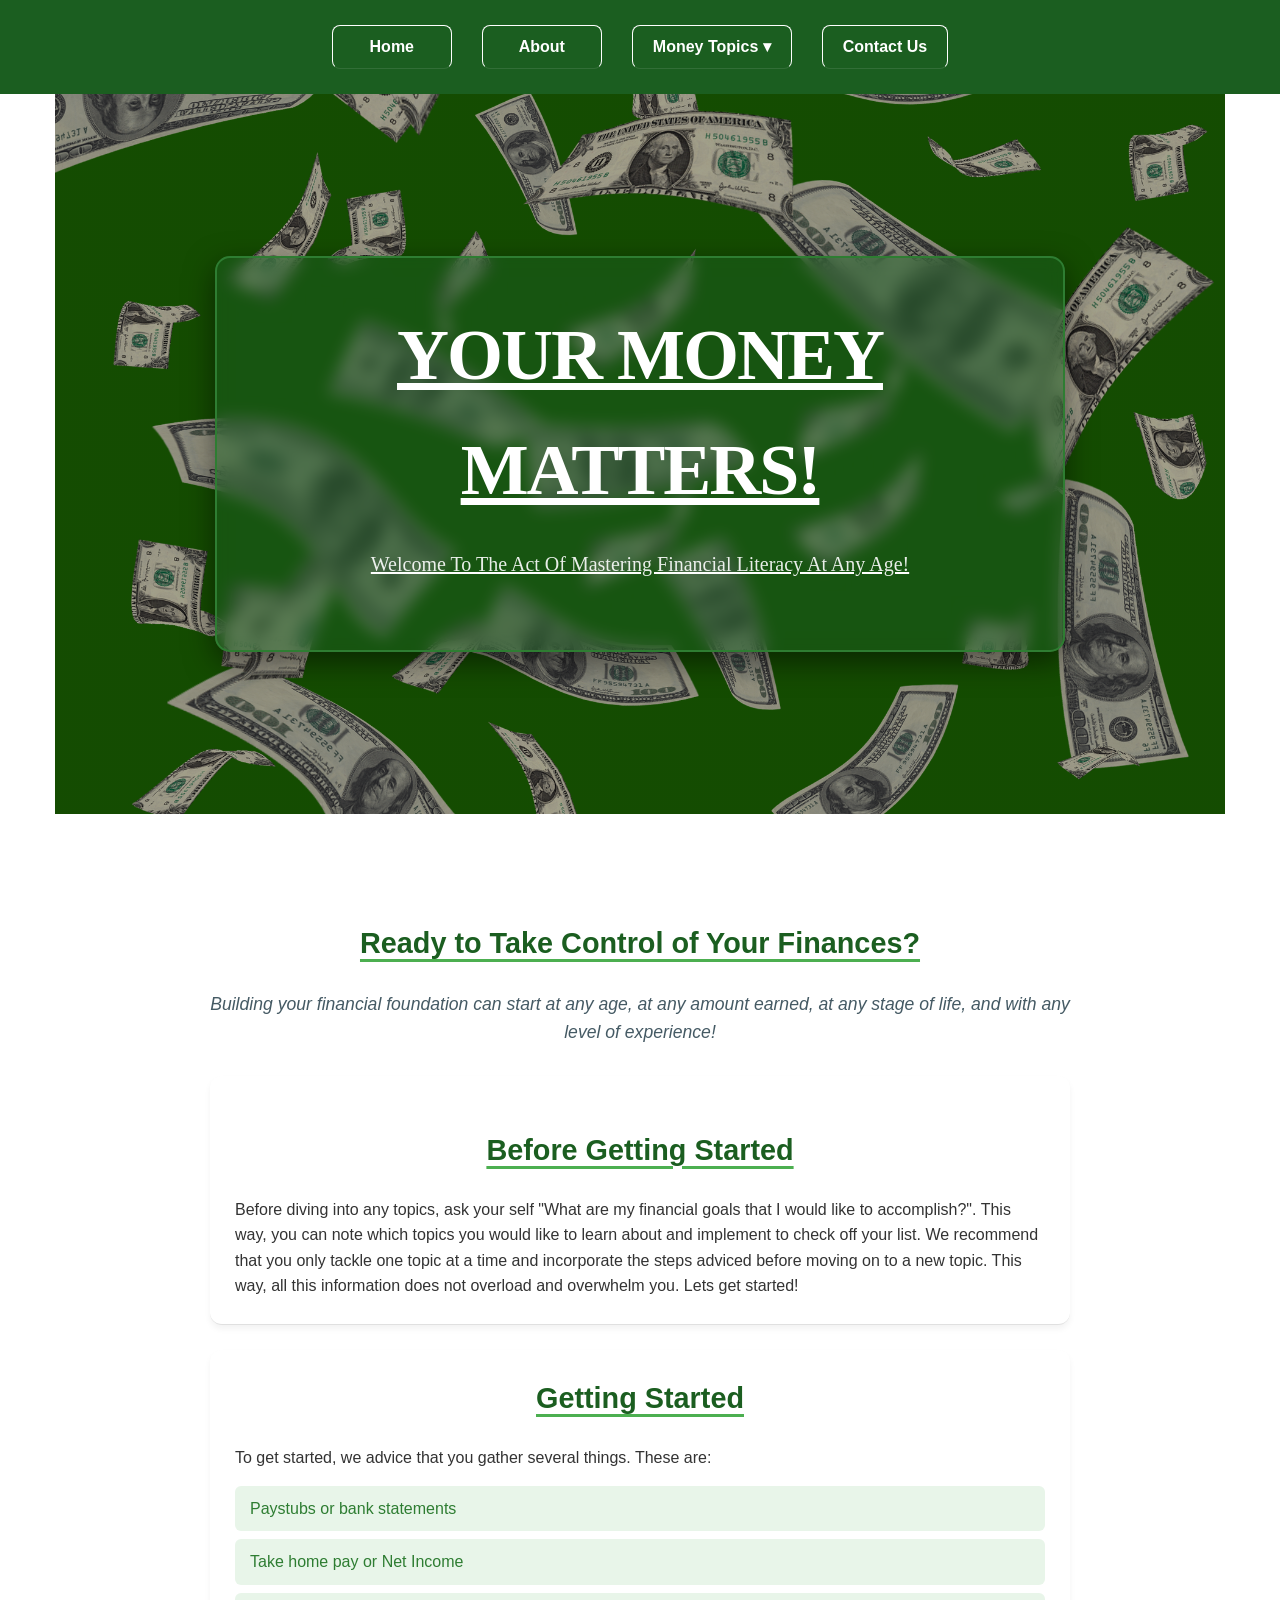
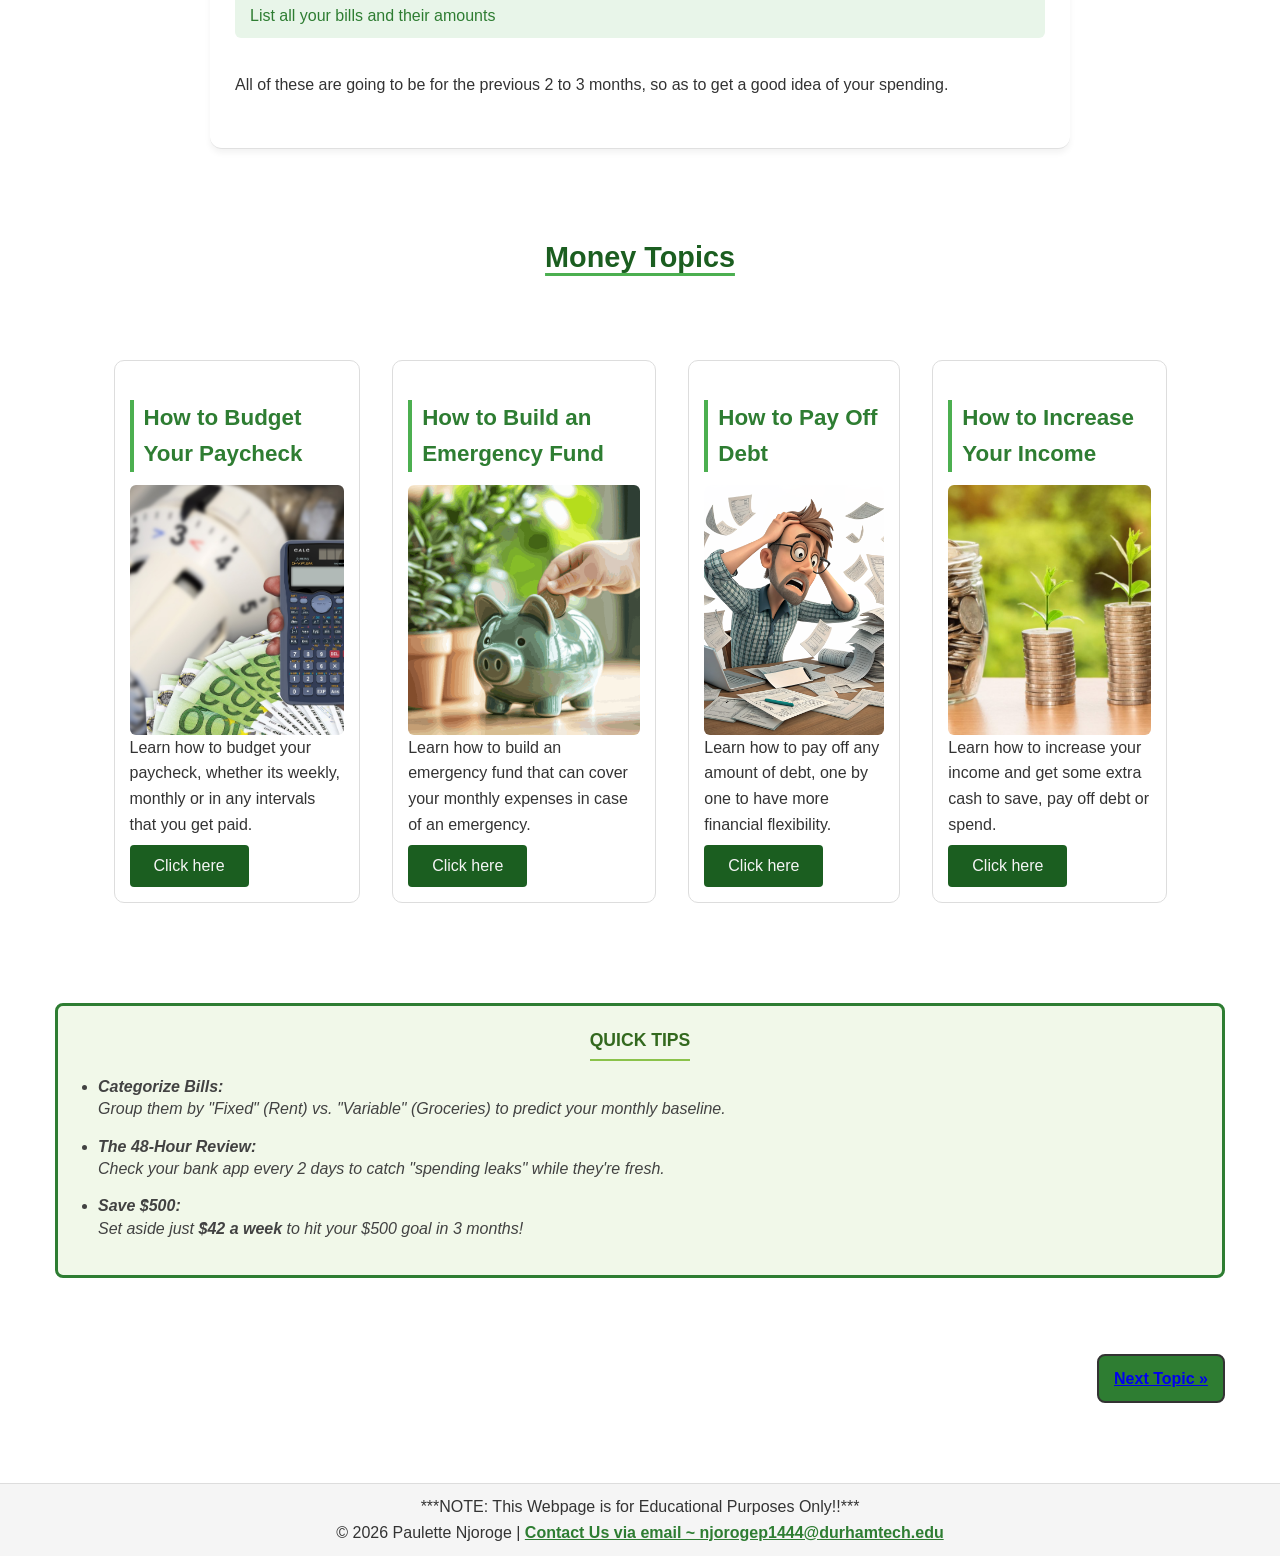
<file: index.html>
<!DOCTYPE html>
<html lang="en">
<head>
    <meta charset="UTF-8">
    <meta name="viewport" content="width=device-width, initial-scale=1.0">
    <title>How to Build a Web Page</title>
    <link rel="stylesheet" href="./css/styles.css">
</head>
<body>

    <nav class="navbar">
        <div class="logo"></div>
        <input type="checkbox" id="menu-toggle" class="menu-checkbox">
        <label for="menu-toggle" class="hamburger">&#9776;</label>

        
        <ul class="nav-links">
            <li><a href="index.html">Home</a></li>
            <li><a href="About.html">About</a></li>
            
            <li class="dropdown"><a href="#Topics" class="dropbtn">Money Topics ▾</a>
                <ul class="dropdown-content">
                    <li><a href="lesson1.html">Budgeting</a></li>
                    <li><a href="lesson2.html">Emergency Fund</a></li>
                    <li><a href="lesson3.html">Debt</a></li>
                    <li><a href="lesson4.html">Income</a></li>
                </ul>
            </li>
            
            <li><a href="ContactUs.html">Contact Us</a></li>
        </ul>

    </nav>

    <main>
        <section id="hero">
            <div class="hero-container">
                <div class="hero-text">
                    <h1>YOUR MONEY MATTERS!</h1>
                    <p>Welcome To The Act Of Mastering Financial Literacy At Any Age!</p>
                </div>
            </div>
        </section>
        <br>
        
        <section id="Intro">
            <h2>Ready to Take Control of Your Finances?</h2>
            <p>Building your financial foundation can start at any age, at any amount earned, 
                at any stage of life, and with any level of experience! </p>
            <article>
                <br>
                <h2>Before Getting Started</h2>
                <p>Before diving into any topics, ask your self "What are my financial goals that I would like to accomplish?". This way, you can note which topics you would like to learn about and implement to check off your list. We recommend
                    that you  only tackle one topic at a time and incorporate the steps adviced before moving on to a new topic. This way, all this information does not overload and overwhelm you. Lets get started!
                </p>
            </article>
            <article>
                <h2>Getting Started</h2>
                <p>To get started, we advice that you gather several things. These are:</p>
                    <ul>
                        <li> Paystubs or bank statements</li>
                        <li> Take home pay or Net Income</li>
                        <li> List all your bills and their amounts</li>
                    </ul>
                    <br>
                <p>All of these are going to be for the previous 2 to 3 months, so as to get a good idea of your spending.</p>
                    <br>
            </article>
        </section>
        <section id="Topics">
                <h2>Money Topics</h2>
                <div class="grid-columns"> 
                    <div>
                        <h3>How to Budget Your Paycheck</h3>
                        <img src="images/Budget.jpg" alt="picture showing a calculator and money">
                        <p> Learn how to budget your paycheck, whether its weekly, monthly or in any intervals that you get paid.
                            <br>
                            <a href="lesson1.html">Click here</a>
                        </p>
                    </div>
                    <div>
                        <h3>How to Build an Emergency Fund</h3>
                        <img src="images/PiggyBank.png" alt="picture showing money going into a piggy bank">
                        <p>Learn how to build an emergency fund that can cover your monthly expenses in case of an emergency.
                            <br>
                            <a href="lesson2.html">Click here</a>
                        </p>
                    </div>
                    <div>
                        <h3>How to Pay Off Debt</h3>
                        <img src="images/DebtMan.png" alt="picture showing a man with bills">
                        <p>Learn how to pay off any amount of debt, one by one to have more financial flexibility.
                            <br>
                            <a href="lesson3.html">Click here</a>
                        </p>
                    </div>
                    <div>
                        <h3>How to Increase Your Income</h3>
                        <img src="images/MoneyGrowingPlants.jpg" alt="picture showing money growing">
                        <p>Learn how to increase your income and get some extra cash to save, pay off debt or spend.
                            <br>
                            <a href="lesson4.html">Click here</a>
                        </p>
                    </div>
                </div>
        </section>
        <aside>
            <h4>Quick Tips</h4>
            <ul>
                <li><strong>Categorize Bills:</strong> <br> Group them by "Fixed" (Rent) vs. "Variable" (Groceries) to predict your monthly baseline.</li>
                <li><strong>The 48-Hour Review:</strong> <br> Check your bank app every 2 days to catch "spending leaks" while they're fresh.</li>
                <li><strong>Save $500:</strong> <br> Set aside just <strong> $42 a week</strong> to hit your $500 goal in 3 months!</li>
            </ul>

        </aside>
        <br>
        <div id="Pages">
            <div class="next-box">
                <a href="lesson1.html">Next Topic &raquo;</a>
            </div>
        </div>
    </main>

    <footer>
        <p>***NOTE: This Webpage is for Educational Purposes Only!!***</p>
        <p>&copy; 2026 Paulette Njoroge | <a href="mailto:njorogep1444@durhamtech.edu">Contact Us via email ~ njorogep1444@durhamtech.edu</a></p>
    </footer>

</body>
</html>
</file>
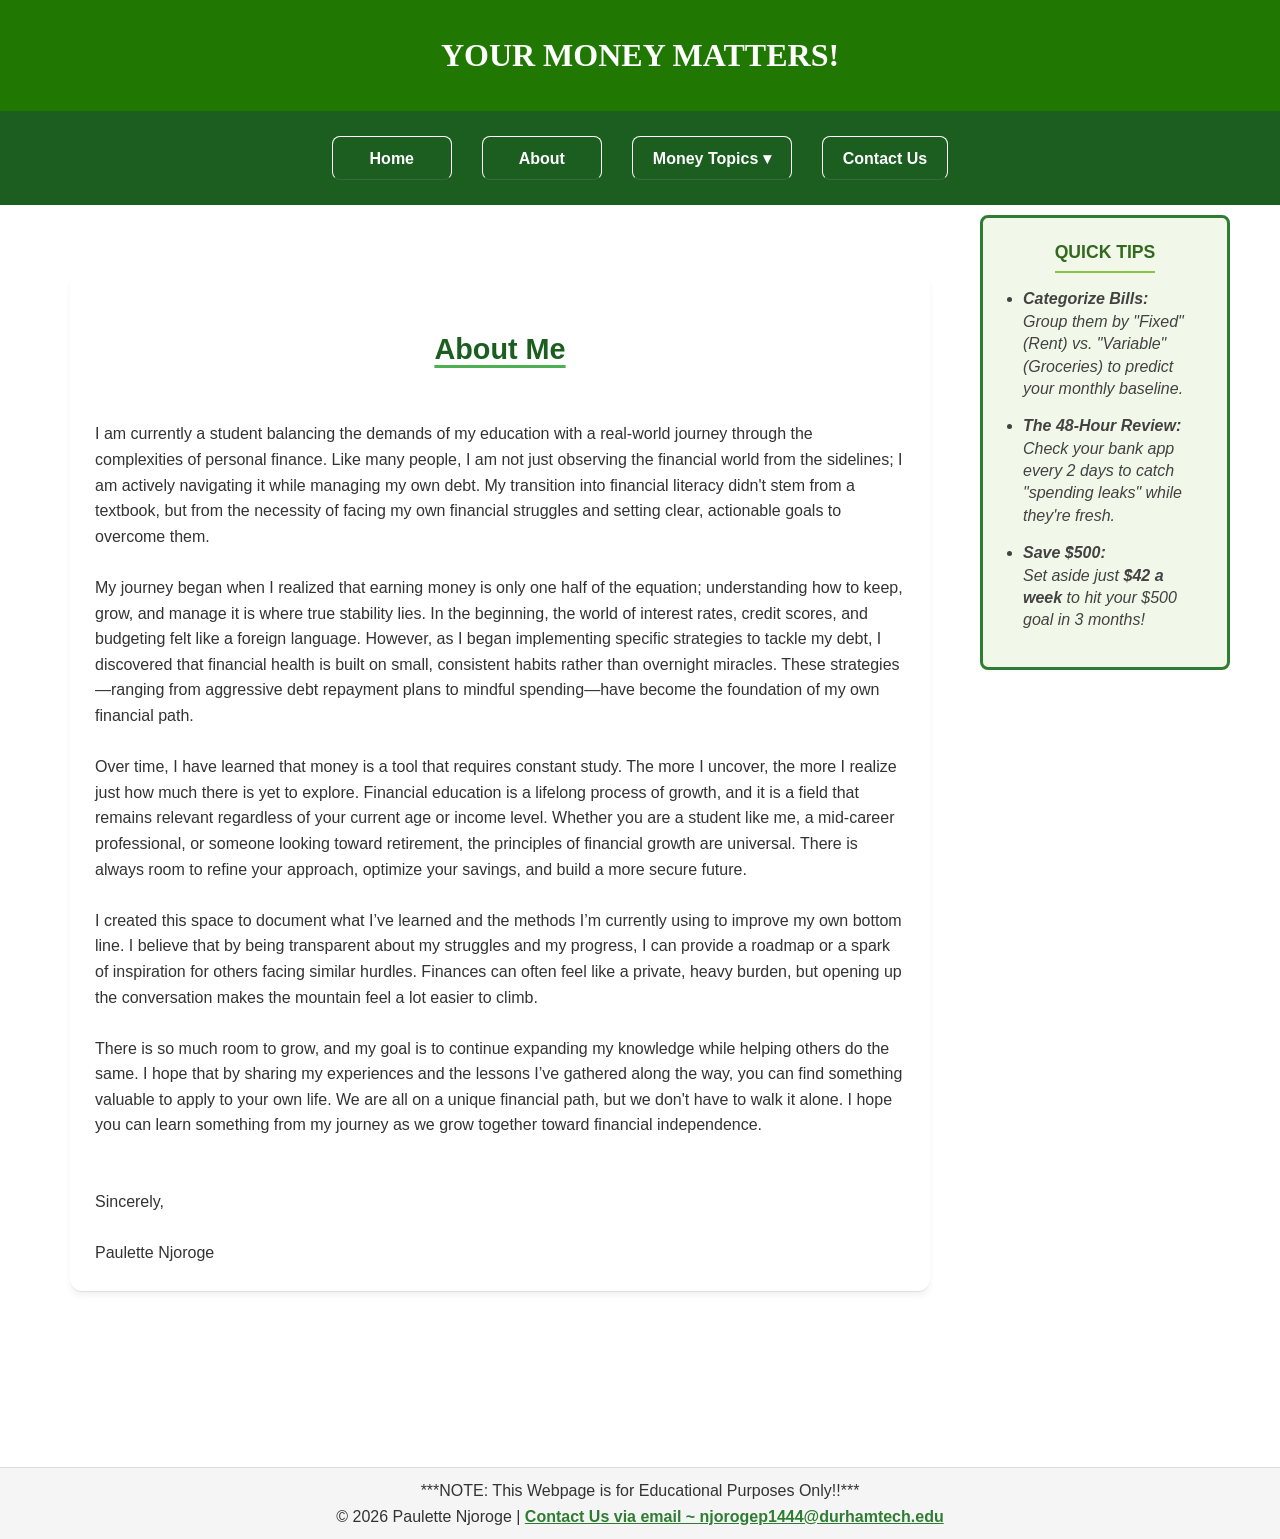
<file: About.html>
<!DOCTYPE html>
<html lang="en">
<head>
    <meta charset="UTF-8">
    <meta name="viewport" content="width=device-width, initial-scale=1.0">
    <title>How to Build a Web Page</title>
    <link rel="stylesheet" href="./css/styles.css">
</head>
<body>

    <header>
        <div class="header">
            <h1>YOUR MONEY MATTERS!</h1>
        </div>
    </header>

    <nav class="navbar">
        <div class="logo"></div>
        <input type="checkbox" id="menu-toggle" class="menu-checkbox">
        <label for="menu-toggle" class="hamburger">&#9776;</label>

        
        <ul class="nav-links">
            <li><a href="index.html">Home</a></li>
            <li><a href="About.html">About</a></li>
            
            <li class="dropdown"><a href="#Topics" class="dropbtn">Money Topics ▾</a>
                <ul class="dropdown-content">
                    <li><a href="lesson1.html">Budgeting</a></li>
                    <li><a href="lesson2.html">Emergency Fund</a></li>
                    <li><a href="lesson3.html">Debt</a></li>
                    <li><a href="lesson4.html">Income</a></li>
                </ul>
            </li>
            
            <li><a href="ContactUs.html">Contact Us</a></li>
        </ul>

    </nav>

    <main class="main-side-pages">
        <div id="Intro">
            <article>
                <br>
                <h2>About Me</h2>
                <br>
                <p>
                    I am currently a student balancing the demands of my education with a real-world journey through the complexities of personal finance. Like many people, I am not just observing the financial world from the sidelines; 
                    I am actively navigating it while managing my own debt. My transition into financial literacy didn't stem from a textbook, but from the necessity of facing my own financial struggles and setting clear, actionable goals to overcome them.
                    <br>
                    <br>
                    My journey began when I realized that earning money is only one half of the equation; understanding how to keep, grow, and manage it is where true stability lies. In the beginning, the world of interest rates, credit scores, and budgeting felt like a foreign language.
                    However, as I began implementing specific strategies to tackle my debt, I discovered that financial health is built on small, consistent habits rather than overnight miracles. These strategies—ranging from aggressive debt repayment plans to mindful spending—have become the foundation of my own financial path. 
                    <br>
                    <br>
                    Over time, I have learned that money is a tool that requires constant study. The more I uncover, the more I realize just how much there is yet to explore. Financial education is a lifelong process of growth, and it is a field that remains relevant regardless of your current age or income level.
                     Whether you are a student like me, a mid-career professional, or someone looking toward retirement, the principles of financial growth are universal. There is always room to refine your approach, optimize your savings, and build a more secure future.
                    <br>
                    <br>
                    I created this space to document what I’ve learned and the methods I’m currently using to improve my own bottom line. I believe that by being transparent about my struggles and my progress, I can provide a roadmap or a spark of inspiration for others facing similar hurdles. 
                    Finances can often feel like a private, heavy burden, but opening up the conversation makes the mountain feel a lot easier to climb.
                    <br>
                    <br>
                    There is so much room to grow, and my goal is to continue expanding my knowledge while helping others do the same. I hope that by sharing my experiences and the lessons I’ve gathered along the way, you can find something valuable to apply to your own life. We are all on a unique financial path, but we don't have to walk it alone.
                    I hope you can learn something from my journey as we grow together toward financial independence.
                    <br>
                    <br>
                    <br>
                    Sincerely, 
                    <br>
                    <br>
                    Paulette Njoroge
                </p>
            </article>
        </div>

        <aside>
            <h4>Quick Tips</h4>
            <ul>
                <li><strong>Categorize Bills:</strong> <br> Group them by "Fixed" (Rent) vs. "Variable" (Groceries) to predict your monthly baseline.</li>
                <li><strong>The 48-Hour Review:</strong> <br> Check your bank app every 2 days to catch "spending leaks" while they're fresh.</li>
                <li><strong>Save $500:</strong> <br> Set aside just <strong> $42 a week</strong> to hit your $500 goal in 3 months!</li>
            </ul>
        </aside>
    </main>

    <footer>
        <p>***NOTE: This Webpage is for Educational Purposes Only!!***</p>
        <p>&copy; 2026 Paulette Njoroge | <a href="mailto:njorogep1444@durhamtech.edu">Contact Us via email ~ njorogep1444@durhamtech.edu</a></p>
    </footer>

</body>
</html>
</file>
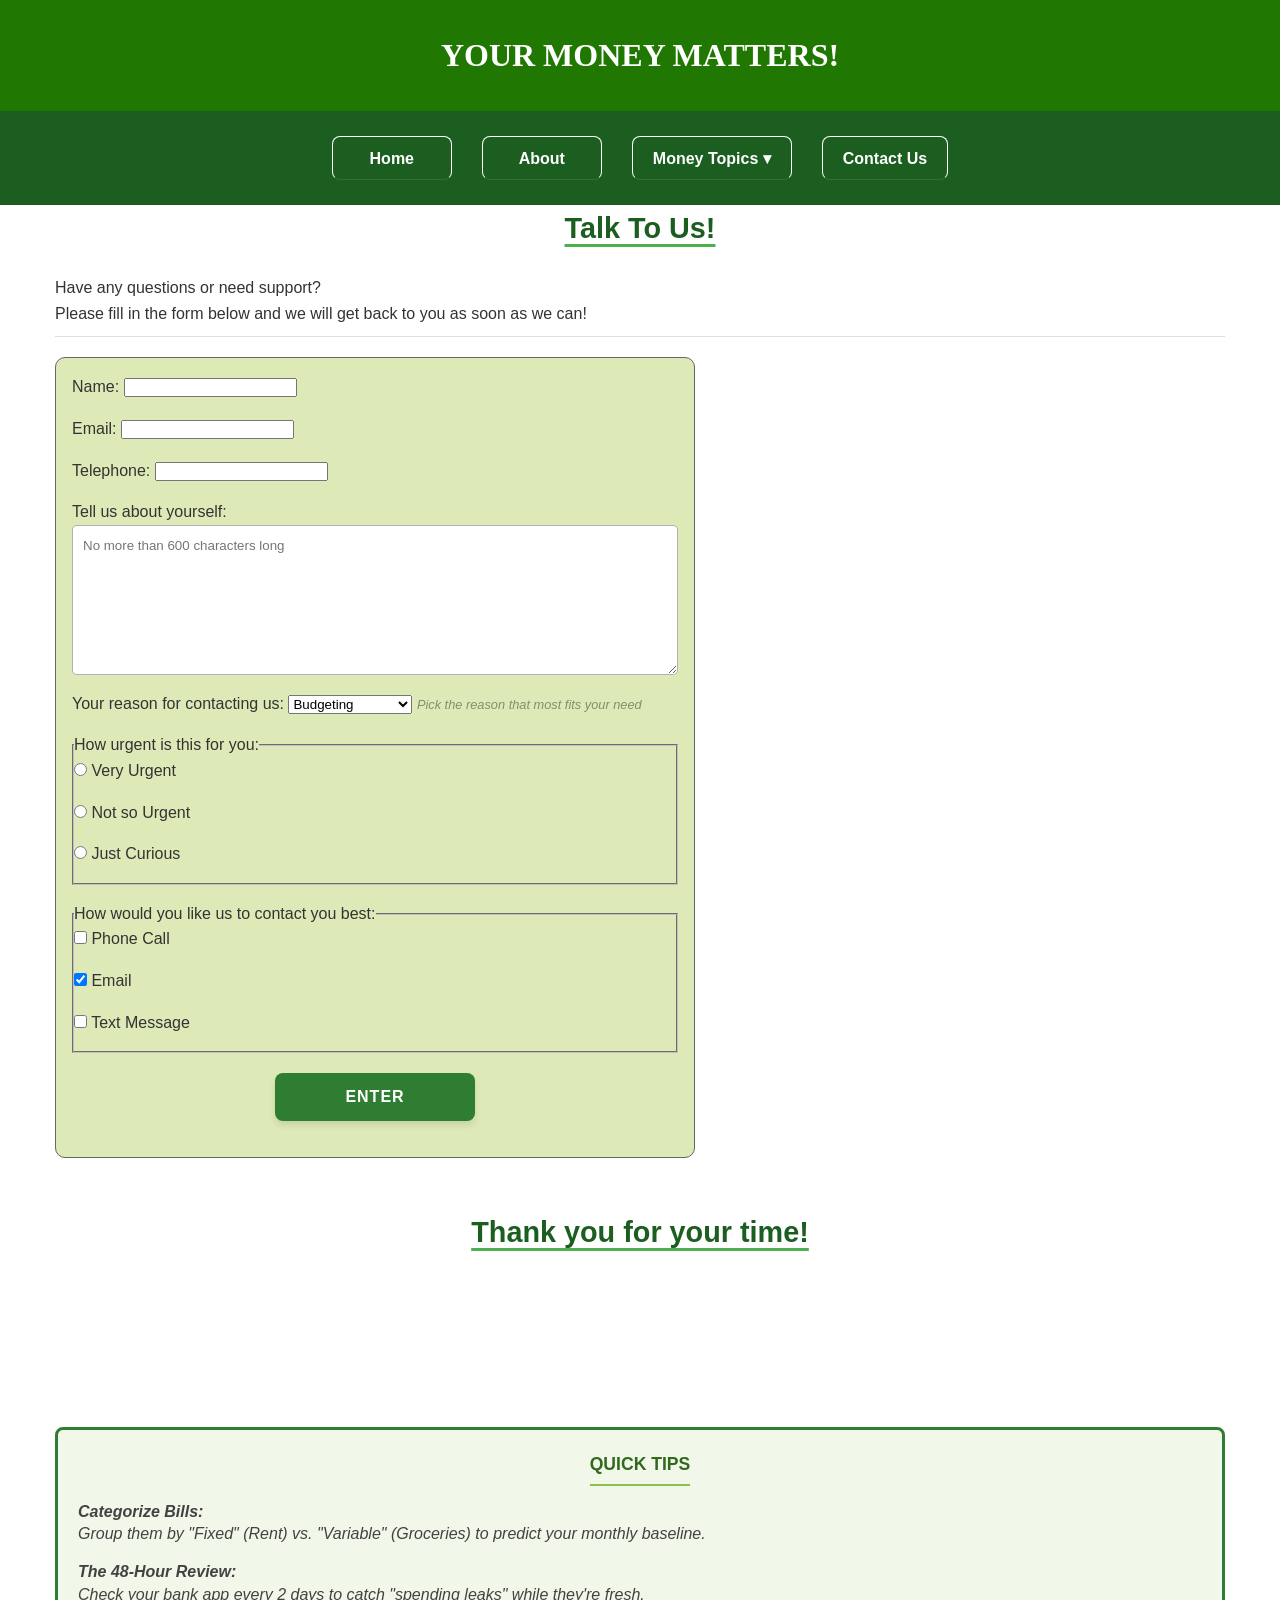
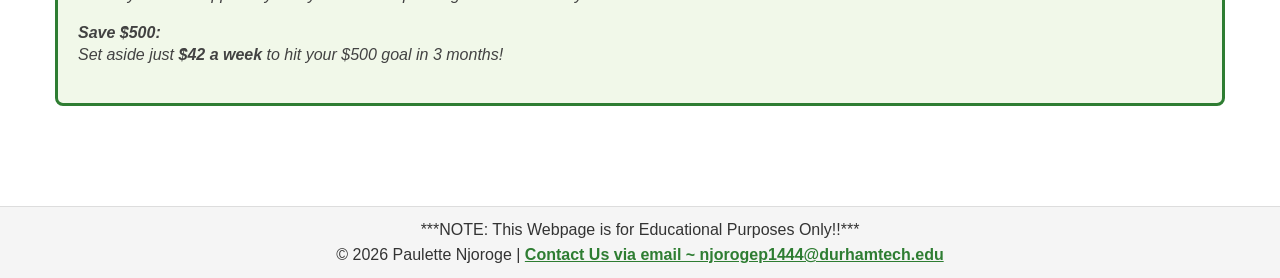
<file: ContactUs.html>
<!DOCTYPE html>
<html lang="en">
<head>
    <meta charset="UTF-8">
    <meta name="viewport" content="width=device-width, initial-scale=1.0">
    <title>How to Build a Web Page</title>
    <link rel="stylesheet" href="./css/styles.css">
</head>
<body>

    <header>
        <div class="header">
            <h1>YOUR MONEY MATTERS!</h1>
        </div>
    </header>

    <nav class="navbar">
        <div class="logo"></div>
        <input type="checkbox" id="menu-toggle" class="menu-checkbox">
        <label for="menu-toggle" class="hamburger">&#9776;</label>

        
        <ul class="nav-links">
            <li><a href="index.html">Home</a></li>
            <li><a href="About.html">About</a></li>
            
            <li class="dropdown"><a href="#Topics" class="dropbtn">Money Topics ▾</a>
                <ul class="dropdown-content">
                    <li><a href="lesson1.html">Budgeting</a></li>
                    <li><a href="lesson2.html">Emergency Fund</a></li>
                    <li><a href="lesson3.html">Debt</a></li>
                    <li><a href="lesson4.html">Income</a></li>
                </ul>
            </li>
            
            <li><a href="ContactUs.html">Contact Us</a></li>
        </ul>

    </nav>
    
    <main class="form">
        <section>
            <article>
                <h2>Talk To Us!</h2>
                <p> Have any questions or need support? 
                    <br>
                    Please fill in the form below and we will get back to you as soon as we can!
                </p>
            </article>
            <form method="post">
                <ul>
                    <li><label for="form-name">Name:</label> <input type="text" name="username" id="form-name" class="textinput"></li>
                    <li><label for="form-email">Email:</label> <input type="email" name="email address" id="form-email" class="textinput"></li>
                    <li><label for="form-tel">Telephone:</label> <input type="tel" name="telephone" id="form-tel" class="textinput"></li>
                    <li><label for="form-story">Tell us about yourself:</label> <textarea name="story" maxlength="600" id="form-story" placeholder="No more than 600 characters long"></textarea></li>
                    
                    <li>
                        <label for="Reasons">Your reason for contacting us:</label>
                        <select name="Reasons" id="Reasons">
                            <option>Budgeting</option>
                            <option>Emergency Fund</option>
                            <option>Debt</option>
                            <option>Income</option>
                            <option>Other Reasons</option>
                        </select> 
                        <em>Pick the reason that most fits your need</em>
                    </li>
                    
                    <li>
                        <fieldset id="urgency">
                            <legend>How urgent is this for you:</legend> 
                            <ul>
                                <li><label><input type="radio" name="color" value="red"> Very Urgent</label></li>
                                <li><label><input type="radio" name="color" value="blue"> Not so Urgent</label></li>
                                <li><label><input type="radio" name="color" value="black"> Just Curious</label></li>
                            </ul>
                        </fieldset>
                    </li>
                    
                    <li>
                        <fieldset id="contact">
                            <legend>How would you like us to contact you best:</legend> 
                            <ul>
                                <li><label><input type="checkbox" name="feature" value="laces"> Phone Call</label></li>
                                <li><label><input type="checkbox" name="feature" value="logo" checked> Email</label></li>
                                <li><label><input type="checkbox" name="feature" value="heels"> Text Message</label></li>
                            </ul>
                        </fieldset>
                    </li>
                    <li class="buttons"><input type="submit" value="ENTER"></li>
                </ul>
            </form>
            <br>
            <br>
            <h2>Thank you for your time!</h2>

        </section>
        <br>
        <br>
        <br>
        <br>
        <br>

        <aside>
            <h4>Quick Tips</h4>
            <ul>
                <li><strong>Categorize Bills:</strong> <br> Group them by "Fixed" (Rent) vs. "Variable" (Groceries) to predict your monthly baseline.</li>
                <li><strong>The 48-Hour Review:</strong> <br> Check your bank app every 2 days to catch "spending leaks" while they're fresh.</li>
                <li><strong>Save $500:</strong> <br> Set aside just <strong> $42 a week</strong> to hit your $500 goal in 3 months!</li>
            </ul>
        </aside>
    </main>

    <footer>
        <p>***NOTE: This Webpage is for Educational Purposes Only!!***</p>
        <p>&copy; 2026 Paulette Njoroge | <a href="mailto:njorogep1444@durhamtech.edu">Contact Us via email ~ njorogep1444@durhamtech.edu</a></p>
    </footer>

</body>
</html>
</file>
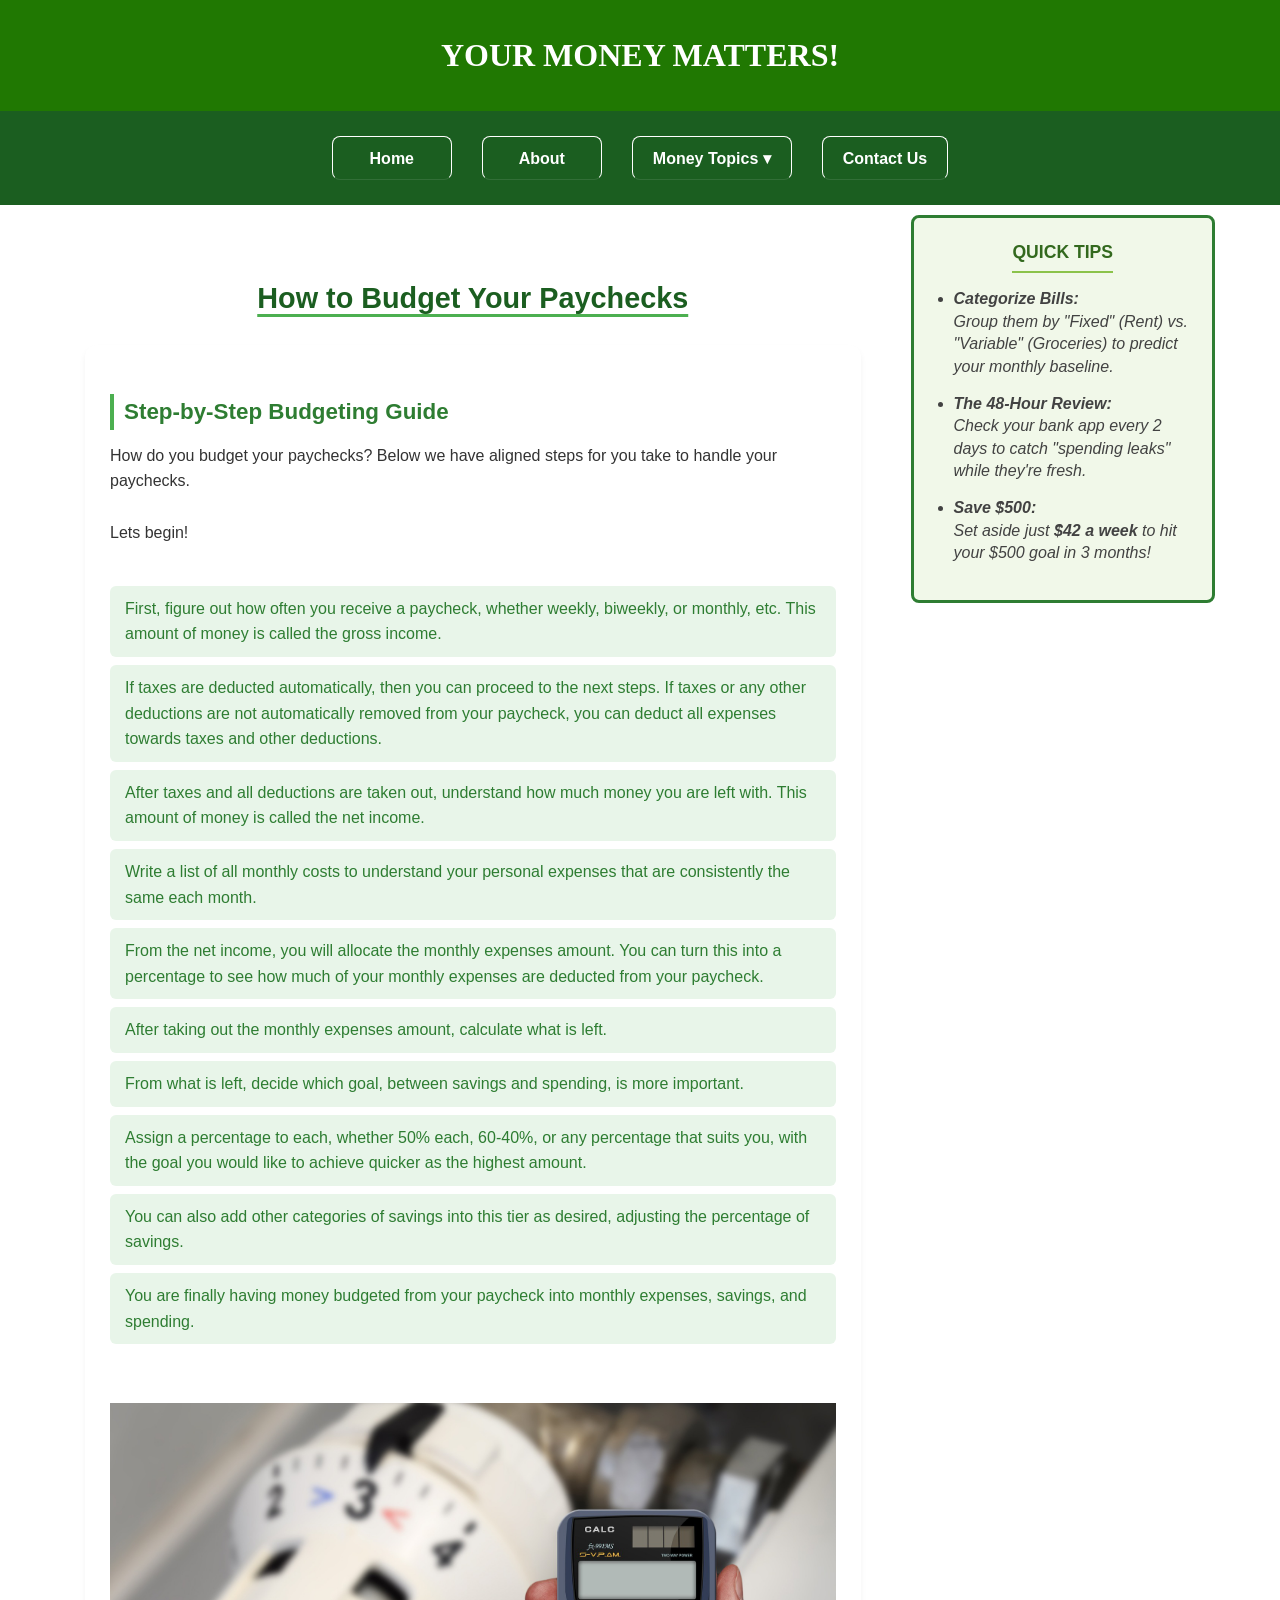
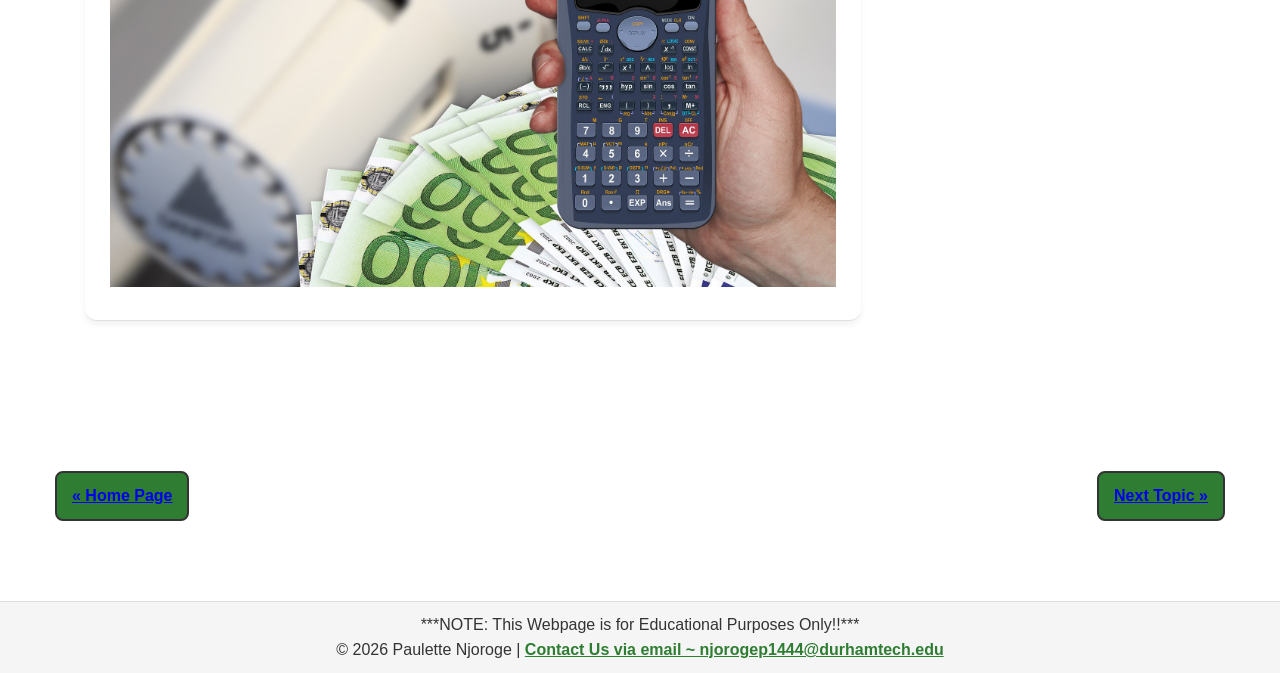
<file: lesson1.html>
<!DOCTYPE html>
<html lang="en">
<head>
    <meta charset="UTF-8">
    <meta name="viewport" content="width=device-width, initial-scale=1.0">
    <title>How to Build a Web Page</title>
    <link rel="stylesheet" href="./css/styles.css">
</head>
<body>

    <header>
        <div class="header">
            <h1>YOUR MONEY MATTERS!</h1>
        </div>
    </header>

    <nav class="navbar">
        <div class="logo"></div>
        <input type="checkbox" id="menu-toggle" class="menu-checkbox">
        <label for="menu-toggle" class="hamburger">&#9776;</label>

        
        <ul class="nav-links">
            <li><a href="index.html">Home</a></li>
            <li><a href="About.html">About</a></li>
            
            <li class="dropdown"><a href="#Topics" class="dropbtn">Money Topics ▾</a>
                <ul class="dropdown-content">
                    <li><a href="lesson1.html">Budgeting</a></li>
                    <li><a href="lesson2.html">Emergency Fund</a></li>
                    <li><a href="lesson3.html">Debt</a></li>
                    <li><a href="lesson4.html">Income</a></li>
                </ul>
            </li>
        
            <li><a href="ContactUs.html">Contact Us</a></li>
        </ul>

    </nav>

    <main>
        <div class="main-side-pages">
            <section id="Intro">
                <h2>How to Budget Your Paychecks</h2>
                <article>
                    <h3>Step-by-Step Budgeting Guide</h3> 
                    <p>How do you budget your paychecks? Below we have aligned steps for you take to handle your paychecks. 
                    <br>
                    <br>
                    Lets begin!</p>
                    <br>
                    <ul>
                        <li>First, figure out how often you receive a paycheck, whether weekly, biweekly, or monthly, etc. This amount of money is called the gross income.</li>
                        <li>If taxes are deducted automatically, then you can proceed to the next steps. If taxes or any other deductions are not automatically removed from your paycheck, you can deduct all expenses towards taxes and other deductions.</li>
                        <li>After taxes and all deductions are taken out, understand how much money you are left with. This amount of money is called the net income.</li>
                        <li>Write a list of all monthly costs to understand your personal expenses that are consistently the same each month.</li>
                        <li>From the net income, you will allocate the monthly expenses amount. You can turn this into a percentage to see how much of your monthly expenses are deducted from your paycheck.</li>
                        <li>After taking out the monthly expenses amount, calculate what is left.</li>
                        
                        <li>From what is left, decide which goal, between savings and spending, is more important.</li>
                        <li>Assign a percentage to each, whether 50% each, 60-40%, or any percentage that suits you, with the goal you would like to achieve quicker as the highest amount.</li>
                        <li>You can also add other categories of savings into this tier as desired, adjusting the percentage of savings.</li>
                        <li>You are finally having money budgeted from your paycheck into monthly expenses, savings, and spending.</li>
                    </ul>
                    <br>
                    <br>
                    <img src="images/Budget.jpg" alt="Calculator, budgeting money">
                </article>
            </section>
            <aside>
                <h4>Quick Tips</h4>
                <ul>
                    <li><strong>Categorize Bills:</strong> <br> Group them by "Fixed" (Rent) vs. "Variable" (Groceries) to predict your monthly baseline.</li>
                    <li><strong>The 48-Hour Review:</strong> <br> Check your bank app every 2 days to catch "spending leaks" while they're fresh.</li>
                    <li><strong>Save $500:</strong> <br> Set aside just <strong> $42 a week</strong> to hit your $500 goal in 3 months!</li>
                </ul>
            </aside>
        </div>
        <br>
        <div id="Pages">
            <div class="next-box">
                <a href="lesson2.html">Next Topic &raquo;</a>
            </div>
            <div class="back-box">
                <a href="index.html">&laquo; Home Page </a>
              </div>
        </div>
    </main>

    <footer>
        <p>***NOTE: This Webpage is for Educational Purposes Only!!***</p>
        <p>&copy; 2026 Paulette Njoroge | <a href="mailto:njorogep1444@durhamtech.edu">Contact Us via email ~ njorogep1444@durhamtech.edu</a></p>
    </footer>

</body>
</html>
</file>
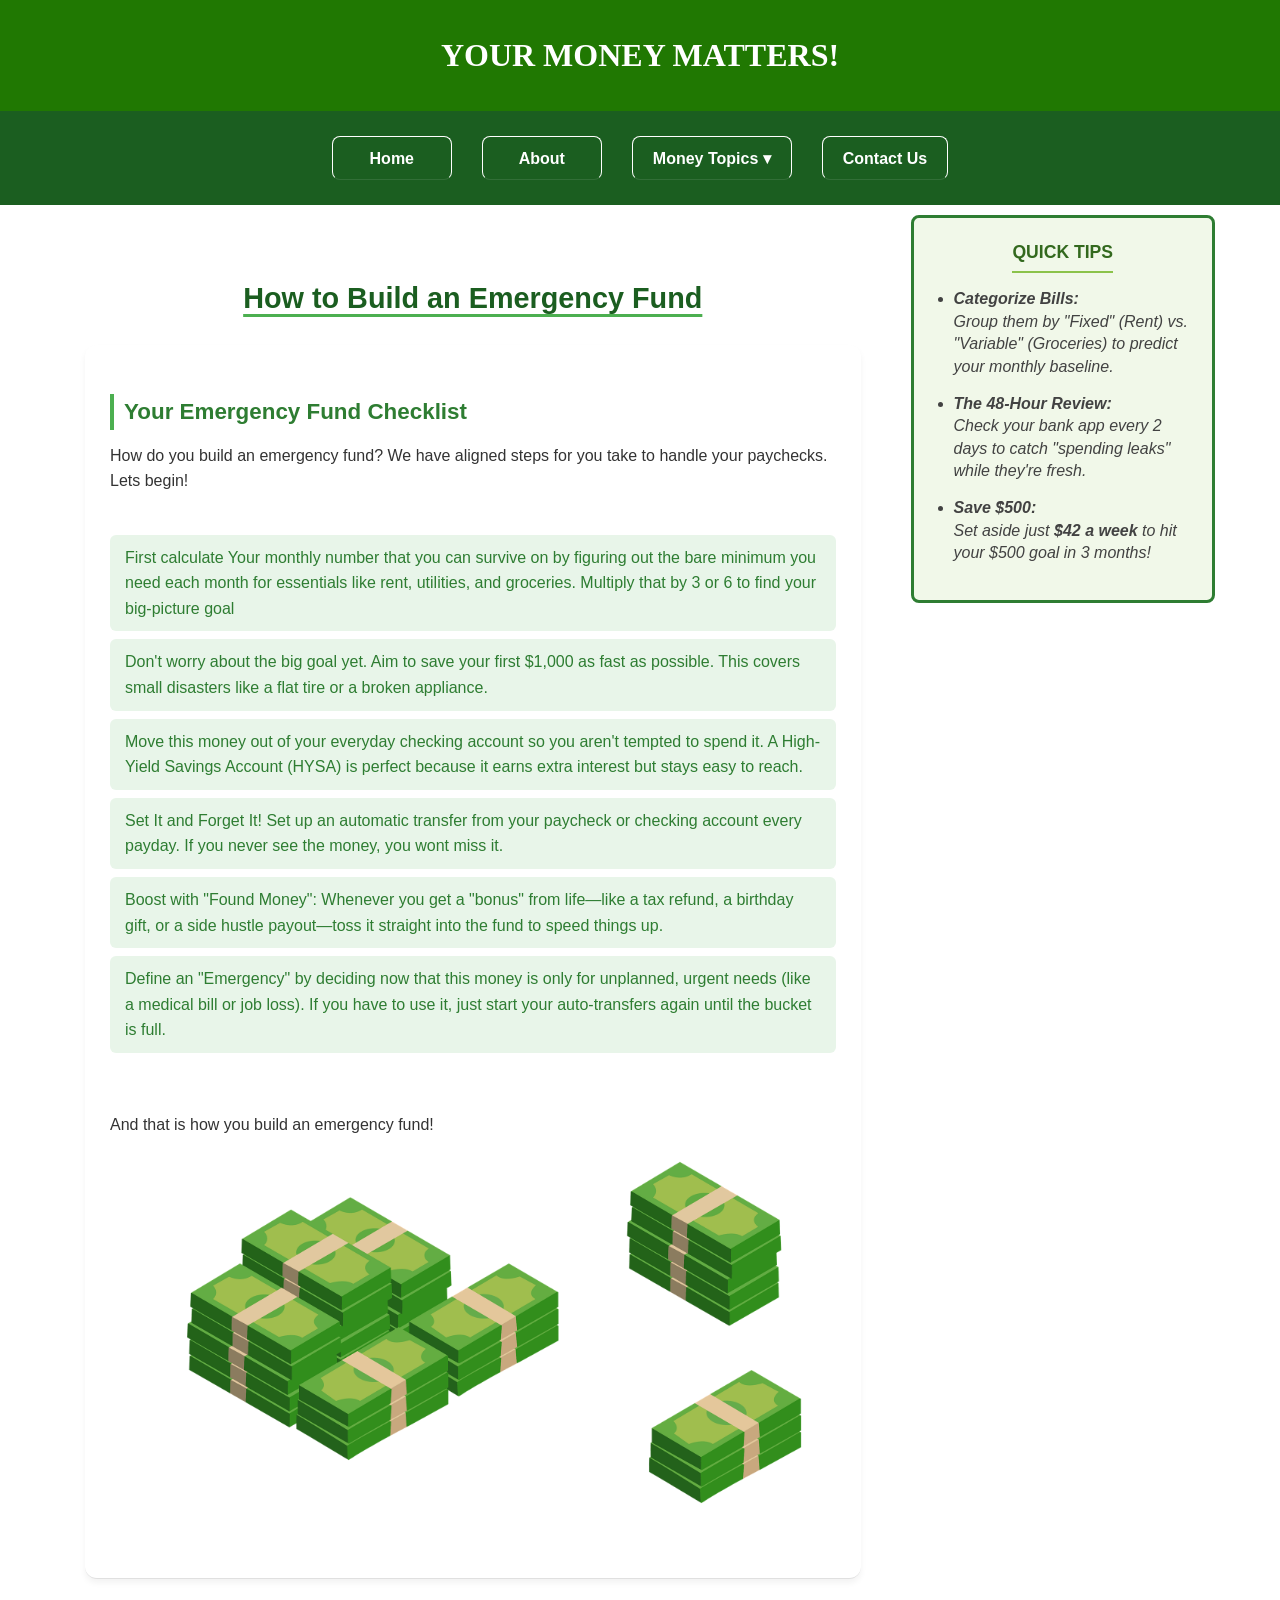
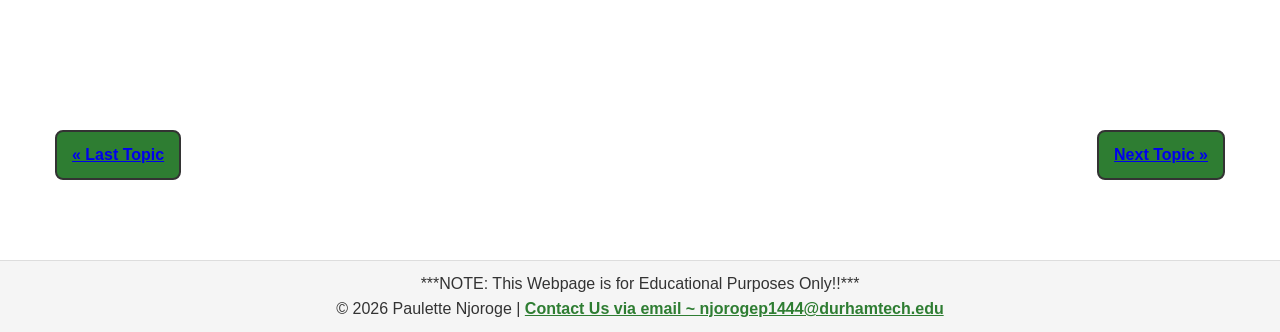
<file: lesson2.html>
<!DOCTYPE html>
<html lang="en">
<head>
    <meta charset="UTF-8">
    <meta name="viewport" content="width=device-width, initial-scale=1.0">
    <title>How to Build a Web Page</title>
    <link rel="stylesheet" href="./css/styles.css">
</head>
<body>

    <header>
        <div class="header">
            <h1>YOUR MONEY MATTERS!</h1>
        </div>
    </header>

    <nav class="navbar">
        <div class="logo"></div>
        <input type="checkbox" id="menu-toggle" class="menu-checkbox">
        <label for="menu-toggle" class="hamburger">&#9776;</label>

        
        <ul class="nav-links">
            <li><a href="index.html">Home</a></li>
            <li><a href="About.html">About</a></li>
            
            <li class="dropdown"><a href="#Topics" class="dropbtn">Money Topics ▾</a>
                <ul class="dropdown-content">
                    <li><a href="lesson1.html">Budgeting</a></li>
                    <li><a href="lesson2.html">Emergency Fund</a></li>
                    <li><a href="lesson3.html">Debt</a></li>
                    <li><a href="lesson4.html">Income</a></li>
                </ul>
            </li>
            
            <li><a href="ContactUs.html">Contact Us</a></li>
         </ul>

    </nav>

    <main>
        <div class="main-side-pages">
            <section id="Intro">
                <h2>How to Build an Emergency Fund</h2>
                <article>
                    <h3>Your Emergency Fund Checklist</h3>
                    <p>How do you build an emergency fund?  We have aligned steps for you take to handle your paychecks. Lets begin!</p>
                    <br>
                        <ul>
                        <li>First calculate Your monthly number that you can survive on by figuring out the bare minimum you need each month for essentials like rent, utilities, and groceries. 
                            Multiply that by 3 or 6 to find your big-picture goal </li>
                        <li>Don't worry about the big goal yet. Aim to save your first $1,000 as fast as possible. This covers small disasters like a flat tire or a broken appliance.</li>
                        <li>Move this money out of your everyday checking account so you aren't tempted to spend it. A High-Yield Savings Account (HYSA) is perfect because it earns extra interest but stays easy to reach.</li>
                        <li>Set It and Forget It! Set up an automatic transfer from your paycheck or checking account every payday. If you never see the money, you wont miss it.</li>
                        <li>Boost with "Found Money": Whenever you get a "bonus" from life—like a tax refund, a birthday gift, or a side hustle payout—toss it straight into the fund to speed things up.</li>
                        <li>Define an "Emergency" by deciding now that this money is only for unplanned, urgent needs (like a medical bill or job loss). If you have to use it, just start your auto-transfers again until the
                        bucket is full.</li>
                        <br>
                    </ul>
                    <br>
                    <p>And that is how you build an emergency fund!</p>
                    <img src="./images/MoneyStacks.png" alt="Money notes stacked">
                </article>
            </section>
            <aside>
                <h4>Quick Tips</h4>
                <ul>
                    <li><strong>Categorize Bills:</strong> <br> Group them by "Fixed" (Rent) vs. "Variable" (Groceries) to predict your monthly baseline.</li>
                    <li><strong>The 48-Hour Review:</strong> <br> Check your bank app every 2 days to catch "spending leaks" while they're fresh.</li>
                    <li><strong>Save $500:</strong> <br> Set aside just <strong> $42 a week</strong> to hit your $500 goal in 3 months!</li>
                </ul>
            </aside>
        </div>
        <br>
        <div id="Pages">
            <div class="next-box">
                <a href="lesson3.html">Next Topic &raquo;</a>
            </div>
            <div class="back-box">
                <a href="lesson1.html">&laquo; Last Topic </a>
            </div>
        </div>
        
    </main>

    <footer>
        <p>***NOTE: This Webpage is for Educational Purposes Only!!***</p>
        <p>&copy; 2026 Paulette Njoroge | <a href="mailto:njorogep1444@durhamtech.edu">Contact Us via email ~ njorogep1444@durhamtech.edu</a></p>
    </footer>

</body>
</html>
</file>
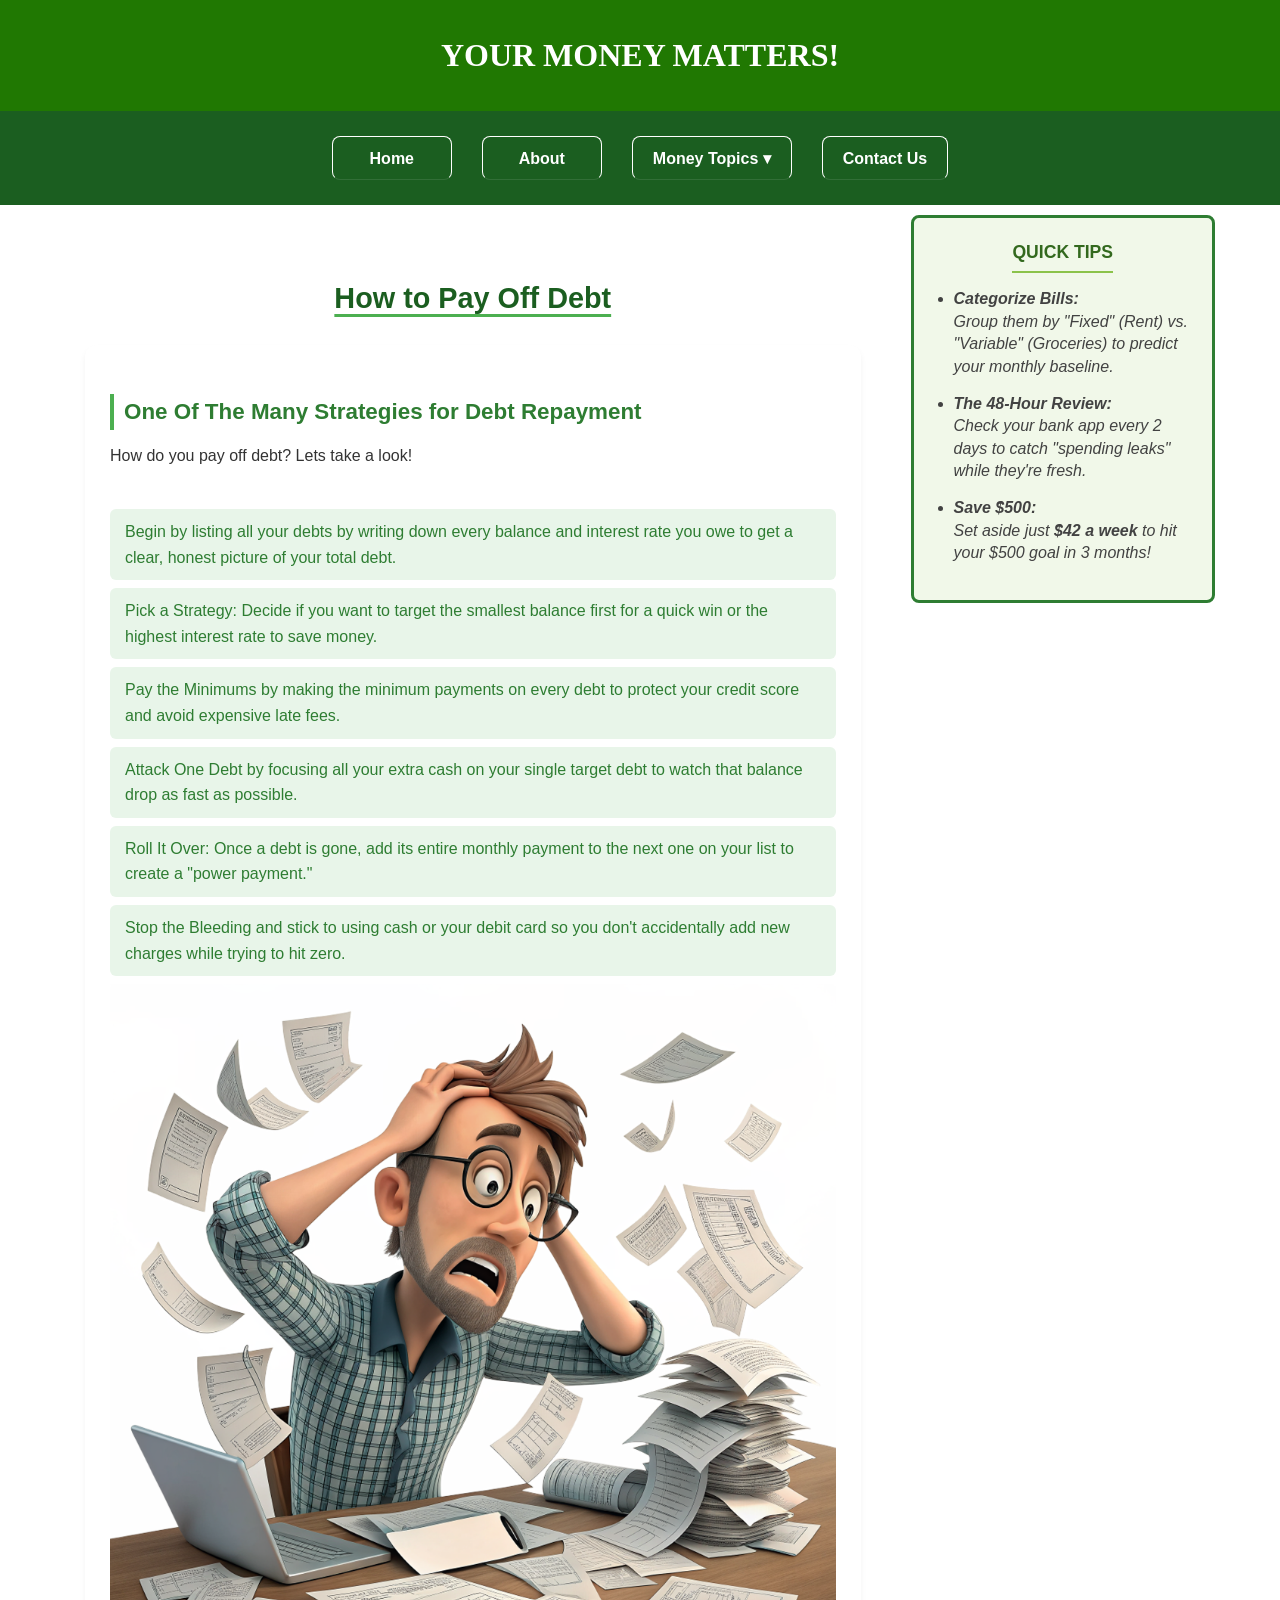
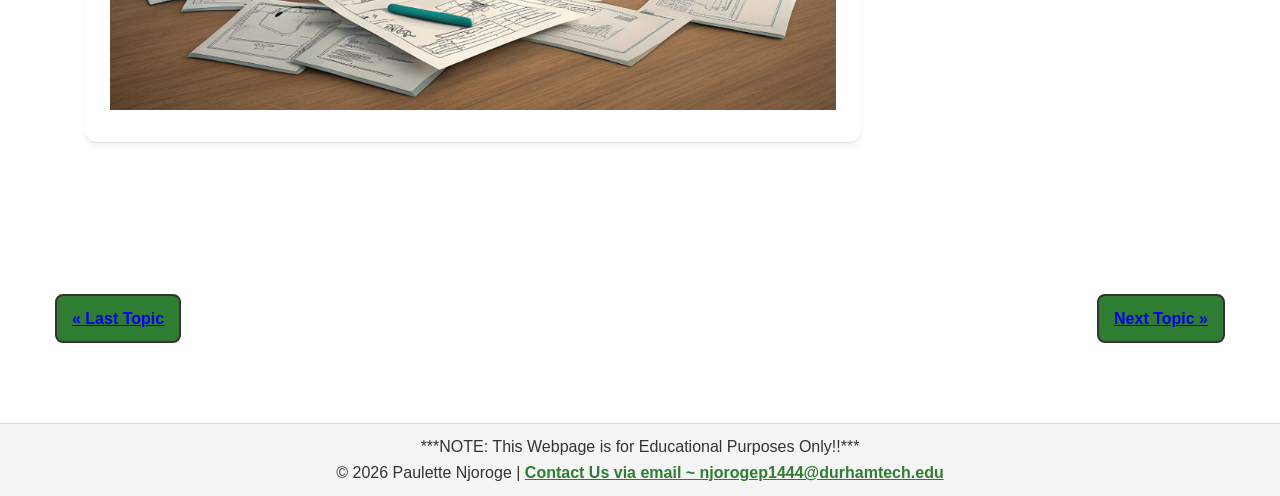
<file: lesson3.html>
<!DOCTYPE html>
<html lang="en">
<head>
    <meta charset="UTF-8">
    <meta name="viewport" content="width=device-width, initial-scale=1.0">
    <title>How to Build a Web Page</title>
    <link rel="stylesheet" href="./css/styles.css">
</head>
<body>

    <header>
        <div class="header">
            <h1>YOUR MONEY MATTERS!</h1>
        </div>
    </header>

    <nav class="navbar">
        <div class="logo"></div>
        <input type="checkbox" id="menu-toggle" class="menu-checkbox">
        <label for="menu-toggle" class="hamburger">&#9776;</label>

        
        <ul class="nav-links">
            <li><a href="index.html">Home</a></li>
            <li><a href="About.html">About</a></li>
            
            <li class="dropdown"><a href="#Topics" class="dropbtn">Money Topics ▾</a>
                <ul class="dropdown-content">
                    <li><a href="lesson1.html">Budgeting</a></li>
                    <li><a href="lesson2.html">Emergency Fund</a></li>
                    <li><a href="lesson3.html">Debt</a></li>
                    <li><a href="lesson4.html">Income</a></li>
                </ul>
            </li>
            
            <li><a href="ContactUs.html">Contact Us</a></li>
        </ul>

    </nav>

    <main>
        <div class="main-side-pages">
            <section id="Intro">
                <h2>How to Pay Off Debt</h2>
                <article>
                    <h3>One Of The Many Strategies for Debt Repayment</h3>
                    <p>How do you pay off debt? Lets take a look!</p>
                    <br>
                    <ul>
                        <li>Begin by listing all your debts by writing down every balance and interest rate you owe to get a clear, honest picture of your total debt.</li>
                        <li>Pick a Strategy: Decide if you want to target the smallest balance first for a quick win or the highest interest rate to save money.</li>
                        <li>Pay the Minimums by making the minimum payments on every debt to protect your credit score and avoid expensive late fees.</li>
                        <li>Attack One Debt by focusing all your extra cash on your single target debt to watch that balance drop as fast as possible.</li>
                        <li>Roll It Over: Once a debt is gone, add its entire monthly payment to the next one on your list to create a "power payment."</li>
                        <li>Stop the Bleeding and stick to using cash or your debit card so you don't accidentally add new charges while trying to hit zero.</li>
                    </ul>
                    <img src="images/DebtMan.png" alt="Man with many bills">
                </article>
            </section>
            <aside>
                <h4>Quick Tips</h4>
                <ul>
                    <li><strong>Categorize Bills:</strong> <br> Group them by "Fixed" (Rent) vs. "Variable" (Groceries) to predict your monthly baseline.</li>
                    <li><strong>The 48-Hour Review:</strong> <br> Check your bank app every 2 days to catch "spending leaks" while they're fresh.</li>
                    <li><strong>Save $500:</strong> <br> Set aside just <strong> $42 a week</strong> to hit your $500 goal in 3 months!</li>
                </ul>
            </aside>
        </div>
        <br>
        <div id="Pages">
            <div class="next-box">
                <a href="lesson4.html">Next Topic &raquo;</a>
            </div>
            <div class="back-box">
                <a href="lesson2.html">&laquo; Last Topic </a>
            </div>
        </div>
        
    </main>

    <footer>
        <p>***NOTE: This Webpage is for Educational Purposes Only!!***</p>
        <p>&copy; 2026 Paulette Njoroge | <a href="mailto:njorogep1444@durhamtech.edu">Contact Us via email ~ njorogep1444@durhamtech.edu</a></p>
    </footer>

</body>
</html>
</file>
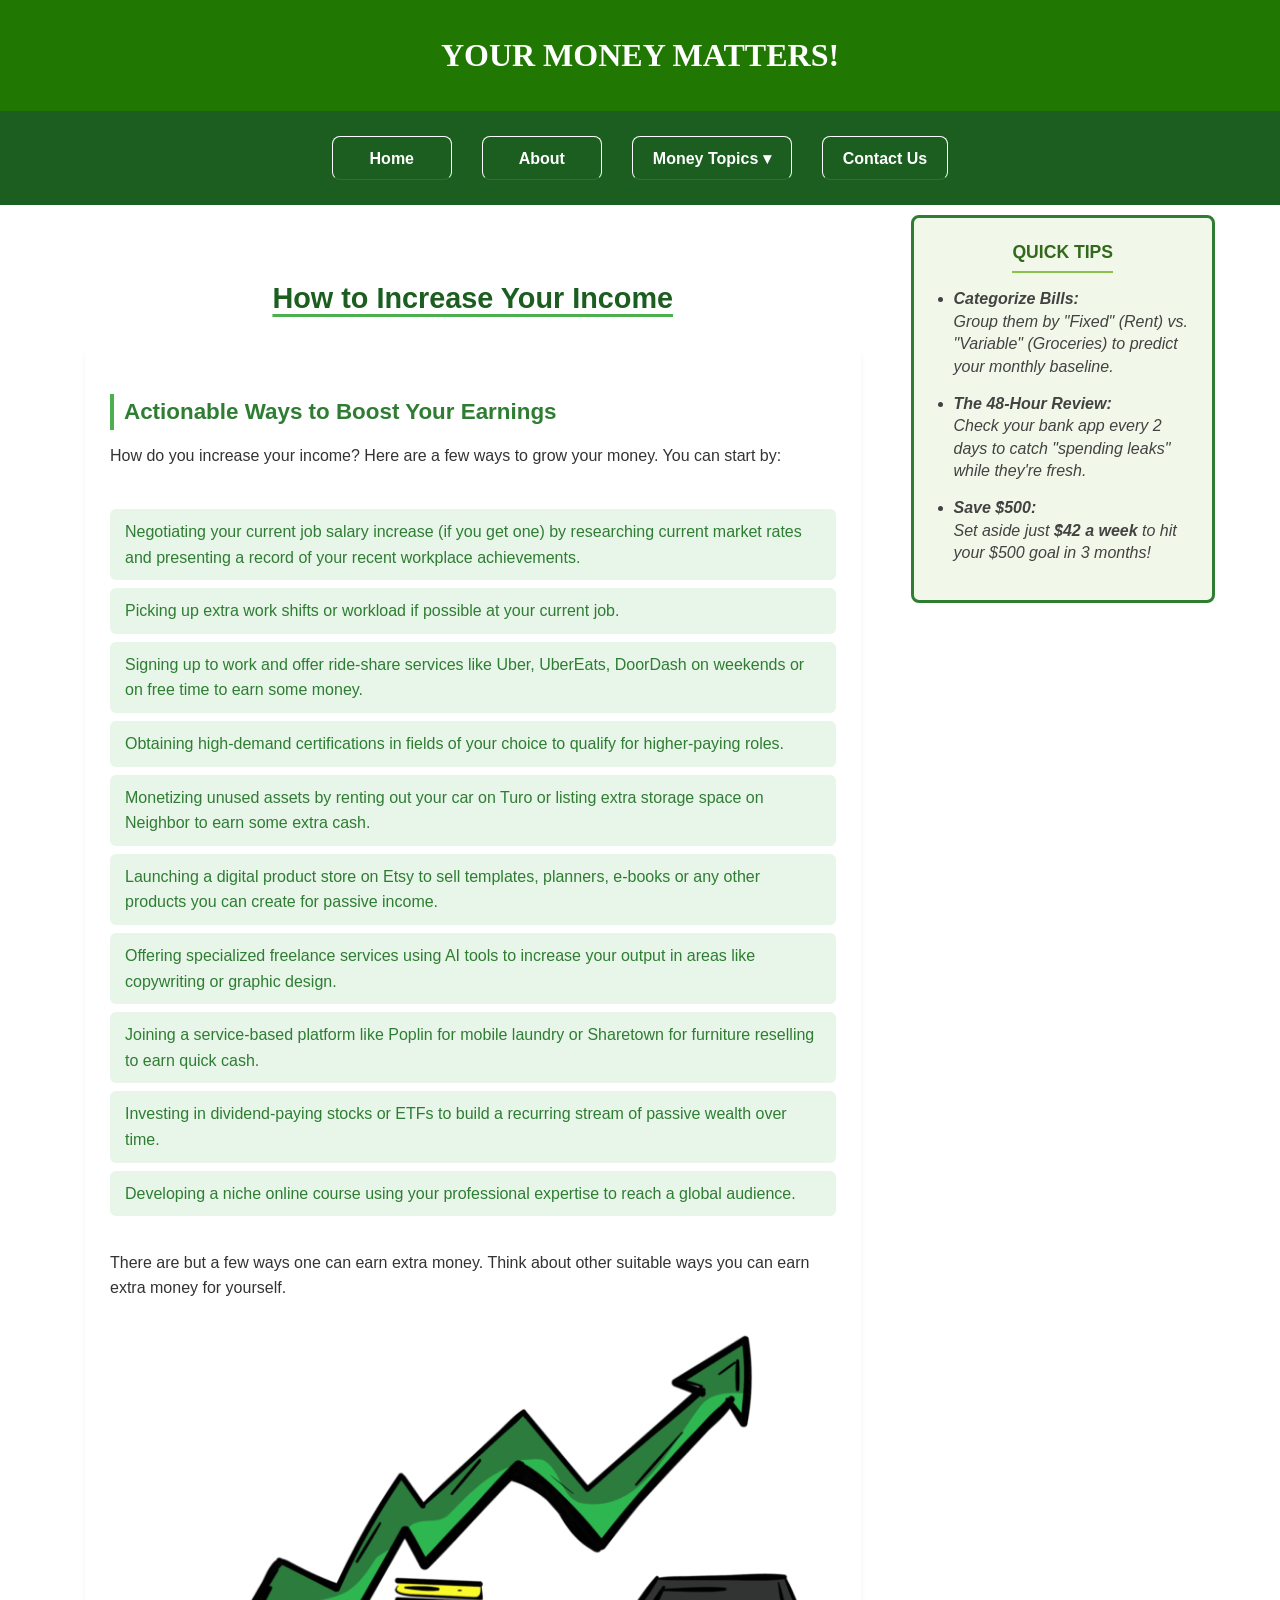
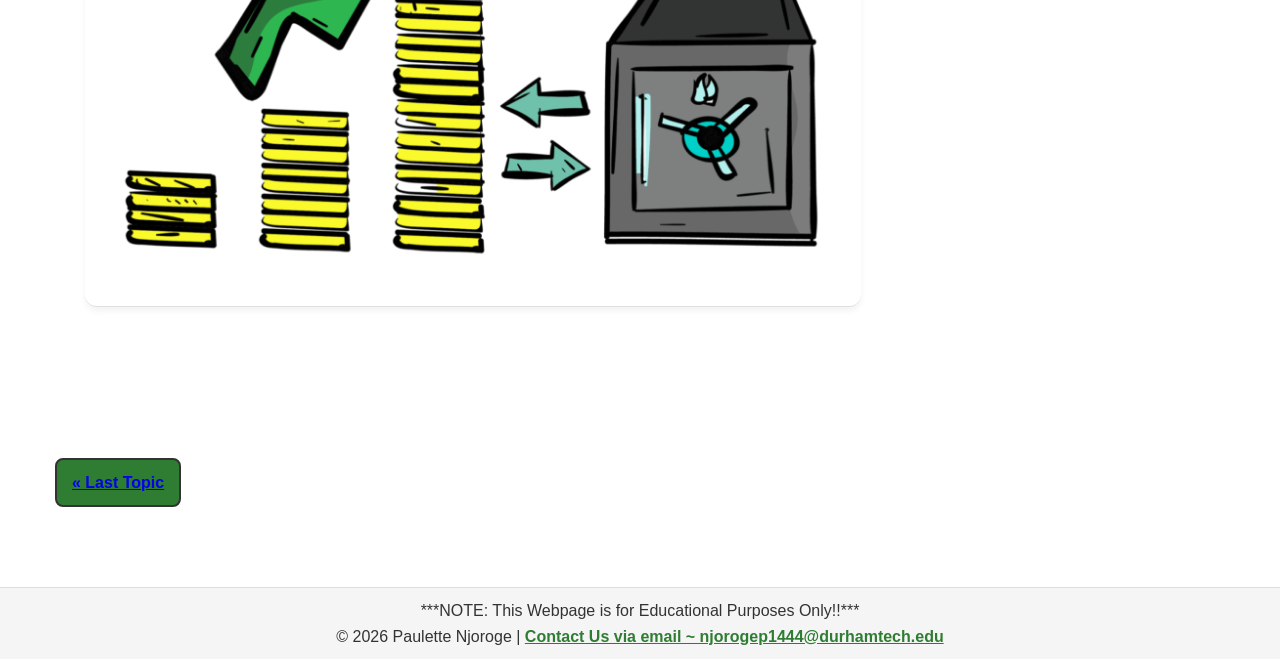
<file: lesson4.html>
<!DOCTYPE html>
<html lang="en">
<head>
    <meta charset="UTF-8">
    <meta name="viewport" content="width=device-width, initial-scale=1.0">
    <title>How to Build a Web Page</title>
    <link rel="stylesheet" href="./css/styles.css">
</head>
<body>

    <header>
        <div class="header">
            <h1>YOUR MONEY MATTERS!</h1>
        </div>
    </header>

    <nav class="navbar">
        <div class="logo"></div>
        <input type="checkbox" id="menu-toggle" class="menu-checkbox">
        <label for="menu-toggle" class="hamburger">&#9776;</label>

        
        <ul class="nav-links">
            <li><a href="index.html">Home</a></li>
            <li><a href="About.html">About</a></li>
            
            <li class="dropdown"><a href="#Topics" class="dropbtn">Money Topics ▾</a>
                <ul class="dropdown-content">
                    <li><a href="lesson1.html">Budgeting</a></li>
                    <li><a href="lesson2.html">Emergency Fund</a></li>
                    <li><a href="lesson3.html">Debt</a></li>
                    <li><a href="lesson4.html">Income</a></li>
                </ul>
            </li>
            
            <li><a href="ContactUs.html">Contact Us</a></li>
        </ul>

    </nav> 

    <main>
        <div class="main-side-pages">
            <section id="Intro">
                <h2>How to Increase Your Income</h2>
                <article>
                    <h3>Actionable Ways to Boost Your Earnings</h3>
                    <p>How do you increase your income? Here are a few ways to grow your money. You can start by:</p>
                    <br>
                    <ul>
                        <li>Negotiating your current job salary increase (if you get one) by researching current market rates and presenting
                            a record of your recent workplace achievements.</li>
                        <li>Picking up extra work shifts or workload if possible at your current job.</li>
                        <li>Signing up to work and offer ride-share services like Uber, UberEats, DoorDash on weekends or on free time to earn some money.</li>
                        <li>Obtaining high-demand certifications in fields of your choice to qualify for higher-paying roles.</li>
                        <li>Monetizing unused assets by renting out your car on Turo or listing extra storage space on Neighbor to earn some extra cash.</li>
                        <li>Launching a digital product store on Etsy to sell templates, planners, e-books or any other products you can create for passive income.</li>
                        <li>Offering specialized freelance services using AI tools to increase your output in areas like copywriting or graphic design.</li>
                        <li>Joining a service-based platform like Poplin for mobile laundry or Sharetown for furniture reselling to earn quick cash.</li>
                        <li>Investing in dividend-paying stocks or ETFs to build a recurring stream of passive wealth over time.</li>
                        <li>Developing a niche online course using your professional expertise to reach a global audience.</li>
                        <br>
                    </ul>
                    <p>There are but a few ways one can earn extra money. Think about other suitable ways you can earn extra money for yourself. </p>
                    <br>
                    <img src="./images/MoneyGrowingSavings.png" alt="Money growing">    
                
                </article>
            </section>
            <aside>
                <h4>Quick Tips</h4>
                <ul>
                    <li><strong>Categorize Bills:</strong> <br> Group them by "Fixed" (Rent) vs. "Variable" (Groceries) to predict your monthly baseline.</li>
                    <li><strong>The 48-Hour Review:</strong> <br> Check your bank app every 2 days to catch "spending leaks" while they're fresh.</li>
                    <li><strong>Save $500:</strong> <br> Set aside just <strong> $42 a week</strong> to hit your $500 goal in 3 months!</li>
                </ul>
            </aside>
        </div>
        <br>
        <div id="Pages">
            <div class="back-box">
                <a href="lesson3.html">&laquo; Last Topic </a>
              </div>
        </div>
    </main>

    <footer>
        <p>***NOTE: This Webpage is for Educational Purposes Only!!***</p>
        <p>&copy; 2026 Paulette Njoroge | <a href="mailto:njorogep1444@durhamtech.edu">Contact Us via email ~ njorogep1444@durhamtech.edu</a></p>
    </footer>

</body>
</html>
</file>
<file: css/styles.css>
*{
    padding: 0;
    margin: 0;
    box-sizing: border-box;

}
body {
    font-family: Arial, sans-serif;
    line-height: 1.6;
    margin: 0;
    background-color: #ffffff;
    color: #333;
}


header {
    background-color: #2e7d32; 
    background-position: center;
    background-size: cover;
    text-align: center;
    color: white;
    font-family: 'Times New Roman', Times, serif;
    background-color: #207802;
    padding: 30px;
}

.hero-container{
    width: 100%;
    min-height: 80vh;
    margin: 0;
    font-size: 18px;
    background-color: #2e7d32; 
    background: linear-gradient(rgba(0, 0, 0, 0.368), rgba(0, 0, 0, 0.368)), url('../images/MoneyFalling.png');
    background-position: center;
    background-size: cover;
    background-repeat: no-repeat;
    text-align: center;
    justify-content: center;
    color: White;
    font-family: 'Times New Roman', Times, serif;
    text-decoration: underline;
    background-color: #207802;
    padding: 40px 20px;
    max-width: 100%;
    display: flex;
    justify-content: center;
    align-items: center;
    text-align: center;
    padding: 60px 20px;
    max-width: 100%;
}

.hero-text {
    max-width: 850px;
    padding: 40px 60px;
    text-align: center;
    background: rgba(27, 94, 32, 0.5);
    backdrop-filter: blur(8px);
    border: 2px solid #2e7d32;
    border-radius: 15px;
    box-shadow: 0 10px 30px rgba(0,0,0,0.5);
}

.hero-text h1 {
    font-size: clamp(2.5rem, 6vw, 4.5rem); 
    margin-bottom: 10px;
    color: #ffffff;
    text-transform: uppercase;
    text-decoration: none;
    letter-spacing: -2px;            
    margin-bottom: 20px; 
}

.hero-text h1 span {
    color: #4caf50; 
    display: inline-block;
}

.hero-text p {
    font-size: 1.25rem;
    color: rgba(255, 255, 255, 0.9); 
    max-width: 600px;
    margin: 0 auto 30px;
    font-weight: 400;
}


nav {
    background-color: #1b5e20;
    padding: 20px 20px;
    display: flex;
    justify-content: center;
    align-items: center;
    position: relative;
    z-index: 1000;
    margin: 0;
}

nav ul {
    list-style: none;
    display: flex;
    flex-wrap: wrap;
    justify-content: center;
}

nav li { margin: 0 15px; }

nav a {
    color: white;
    text-decoration: none;
    font-weight: bold;
}
nav ul li a {
    display: inline-block;
    border: 1px solid whitesmoke;
    border-radius: .5em;
    padding: 5px 15px;
    margin: .5em;
    line-height: 1.2; 
}
.nav-links {
    list-style: none;
    position: absolute;
    top: 100%; 
    left: 0;
    width: 100%;
    background-color: #1b5e20;
    max-height: 0;
    opacity: 0;
    overflow: hidden;
    transition: all 0.4s ease-in-out;
}

.nav-links li { text-align: center; }

.nav-links li a {
    display: flex;
    align-items: center;
    justify-content: center;
    min-height: 44px;
    min-width: 44px;
    padding: 10px 20px;
    margin: 5px;
    border: 1px solid white;
    border-radius: 0.5em;
    color: white;
    text-decoration: none;
    font-weight: bold;
    border-bottom: 1px solid rgba(255,255,255,0.1);
}

nav a:hover { text-decoration: underline; }

.menu-checkbox {
    display: none;
}

.menu-checkbox:checked ~ .nav-links {
    max-height: 400px;
    opacity: 1;
}

.hamburger {
    display: block;
    font-size: 28px;
    color: white;
    cursor: pointer;
}
.dropdown {
    position: relative;
    display: block;
}

.dropdown-content {
    display: none;
    position: absolute;
    background-color: #1b5e20; 
    min-width: 180px;
    box-shadow: 0px 8px 16px 0px rgba(0,0,0,0.2);
    z-index: 1;
    list-style: none;
    padding: 0;
}

.dropdown-content li a {
    color: white;
    padding: 12px 16px;
    text-decoration: none;
    display: block;
}

.dropdown:hover .dropdown-content {
    display: block;
}

.dropdown-content li a:hover {
    background-color: #ddd;
}


h1{
    margin-top: 0;
}
h2 {
    font-size: 1.8rem;
    color: #1b5e20;
    margin-bottom: 1.5rem;
    text-align: center;
    width: 100%; 
    text-decoration: underline;
    text-underline-offset: 6px; 
    text-decoration-color: #4caf50;
    text-decoration-thickness: 3px;
    font-family: 'Segoe UI', Roboto, Helvetica, Arial, sans-serif;
}
h3 {
    color: #2e7d32;            
    font-size: 1.4rem;        
    margin-top: 1.5rem;
    margin-bottom: 0.8rem;
    padding-left: 10px;
    border-left: 4px solid #4caf50; 
    font-weight: 600;
}
main {
    max-width: 1200px;
    margin: 0px auto;
    padding: 0 20px;
    line-height: 1.6;
    overflow: hidden;  
}

.main-side-pages {
    display: flex;
    flex-direction: row;
    flex-wrap: wrap;
    gap: 30px;
    align-items: flex-start;
}

section {
    flex: 3; 
    min-width: 300px;
    padding-bottom: 20px;
}

#Intro {
    max-width: 900px;
    margin: 40px auto;
    padding: 20px;
    border-radius: 15px;
}
#Intro > p {
    text-align: center;
    font-size: 1.1rem;
    font-style: italic;
    color: #455a64;
    margin-bottom: 30px;
    line-height: 1.6;
}
#Intro article {
    background: #ffffff;
    padding: 25px;
    margin-bottom: 25px;
    border-radius: 12px;
    box-shadow: 0 4px 6px rgba(0, 0, 0, 0.05);
    
}

#Intro ul {
    list-style: none;
    padding-left: 0;
    margin-top: 15px;
}

#Intro ul li {
    background: #e8f5e9;
    margin-bottom: 8px;
    padding: 10px 15px;
    border-radius: 6px;
    color: #2e7d32;
    font-weight: 500;
    display: flex;
    align-items: center;
}
article {
    border-bottom: 1px solid #e0e0e0;
    margin-bottom: 20px;
    padding-bottom: 10px;
}

.grid-columns {
    margin: 5em auto;
    width: min(90%, 75rem);
    display: grid;
    grid-auto-flow: row;
    gap: 2em; 
}
.grid-columns >*{
    border: 2px solid #1b5e20;
    padding: 15px;
    border-radius: 8px;
}

.grid-columns a{
    text-decoration: none;
    color: whitesmoke;
    display: inline-block;
    background-color: #1b5e20;
    border-radius: 4px;
    font-size: 1rem;
    padding: 0.5rem 1.5em;
    margin-top: 0.5rem;
}
.grid-columns img {
    width: 100%;
    height: 250px;     
    object-fit: cover; 
    border-radius: 6px;
    display: block;
}

/* 3. Optional: Style the cards for a cleaner look */
.grid-columns > div {
    background: #fff;
    padding: 15px;
    border: 1px solid #ddd;
    border-radius: 10px;
}
img{
    max-width: 100%;
    max-height: auto;
    align-items: center;
}
@supports (mix-blend-mode: multiply) {
    img {
    mix-blend-mode: multiply;
    opacity: 1;
    }
    }
/* ========= HERE ========= */
.form em {
	font-size: .8em;
	color: rgba(0,0,0,.4);
}


.form ul { 
   list-style-type: none;
	margin: 0;
	padding: 0;
      }



.form ul li {
	margin-bottom: 1em; 
}
.form #colors ul li, #features ul li {
	margin-bottom: 0;
} 

.form form {
	max-width: 40em;
	border: 1px solid #666;
	border-radius: 10px;
	background-color:#d1e29dba;
	padding: 1em;
	}
    .form input[type="submit"] {
        display: block;
        width: 100%;             
        max-width: 200px;        
        margin: 20px auto;       
        padding: 15px 30px;      
        background-color: #2e7d32; 
        color: white;
        font-size: 1rem;       
        font-weight: bold;
        text-transform: uppercase;
        letter-spacing: 1px;
        border: none;
        border-radius: 8px;
        cursor: pointer;
        box-shadow: 0 4px 6px rgba(0,0,0,0.1);
    }
    textarea {
        display: block;
        width: 100%;           
        height: 10em;            
        min-height: 150px;      
        border: 1px solid rgba(0,0,0,.3);
        padding: 10px;           
        font-family: inherit; 
        line-height: 1.5;        
        overflow: auto;
        border-radius: 5px;
    }
    .form input[type="submit"]:hover {
        background-color: #1b5e20; 
        transform: translateY(-2px); 
        box-shadow: 0 6px 12px rgba(0,0,0,0.2);
    }
    
    .form input[type="submit"]:active {
        transform: translateY(0); 
    }
/* ========= HERE ========= */

#Pages {
    display: flow-root;  
    width: 100%;
    margin-top: 30px;    
    padding: 0;          
}

.back-box { 
    float: left;         
    width: fit-content; 
    min-width: 120px; 
    border: 2px solid #333; 
    padding: 10px 15px;
    background-color: #2e7d32;
    border-radius: 8px;
    text-decoration: none;
    color: whitesmoke;
    text-align: center;
    font-weight: bold;
}

.next-box { 
    float: right; 
    width: fit-content; 
    min-width: 120px; 
    border: 2px solid #333; 
    padding: 10px 15px;
    background-color: #2e7d32;
    border-radius: 8px;
    text-decoration: none;
    color: whitesmoke;
    text-align: center;
    font-weight: bold;
}
aside {
    flex: 1; 
    background-color: #f1f8e9; 
    padding: 20px;
    border: 3px solid #2e7d32;
    min-width: 250px;
    height: fit-content;
    border-radius: 8px;
    margin-bottom: 20px;
}
aside h4 {
    color: #33691e;
    margin-top: 0;
    text-transform: uppercase;
    font-size: 1.1rem;
    border-bottom: 2px solid #8bc34a;
    display: table;
    padding-bottom: 5px;
    margin: 0 auto 15px auto;
}

aside ul {
    padding-left: 20px;
    margin-bottom: 0;
}

aside li {
    margin-bottom: 15px;
    font-style: italic; 
    color: #424242;
    line-height: 1.4;
}
footer {
    text-align: center;
    padding: 10px;
    background-color: #f5f5f5;
    border-top: 1px solid #ddd;
    margin-top: 80px;
}

footer a { 
    color: #2e7d32; 
    font-weight: bold; 
}
@media (min-width: 800px) {
    .hamburger {
        display: none; 
    }

    .nav-links {
        position: static;
        display: flex !important;
        max-height: none;
        opacity: 1;
        width: auto;
        background-color: transparent;
        overflow: visible;
    }

    .nav-links li {
        margin: 0 10px;
    } 
    .nav-links li a {
        min-width: 120px;
    }

    .main-side-pages {
        flex-direction: row;
        padding: 10px;
    }
    section, aside {
        margin-left: 0;
        margin-right: 0;
        margin-top: 0;
    }
    main {
        padding: 0 15px;
    }
}
@media (min-width: 55em) {
    .grid-columns{
        grid-auto-flow: column;
    }
}
@media (max-width: 800px) {
    .nav-links li {
        width: 100%;
        padding: 5px 20px;
    }
    
    .nav-links li a {
        width: 100%;
        font-size: 1.1rem;
    }
    .next-box, .back-box {
        float: none; 
        display: block;
        margin: 10px auto; 
        width: 100%;
        max-width: 200px;
    }
    .main-side-pages {
        flex-direction: column;
    }
    .back-box { float: left; }
    .next-box { float: right; }
}
</file>
